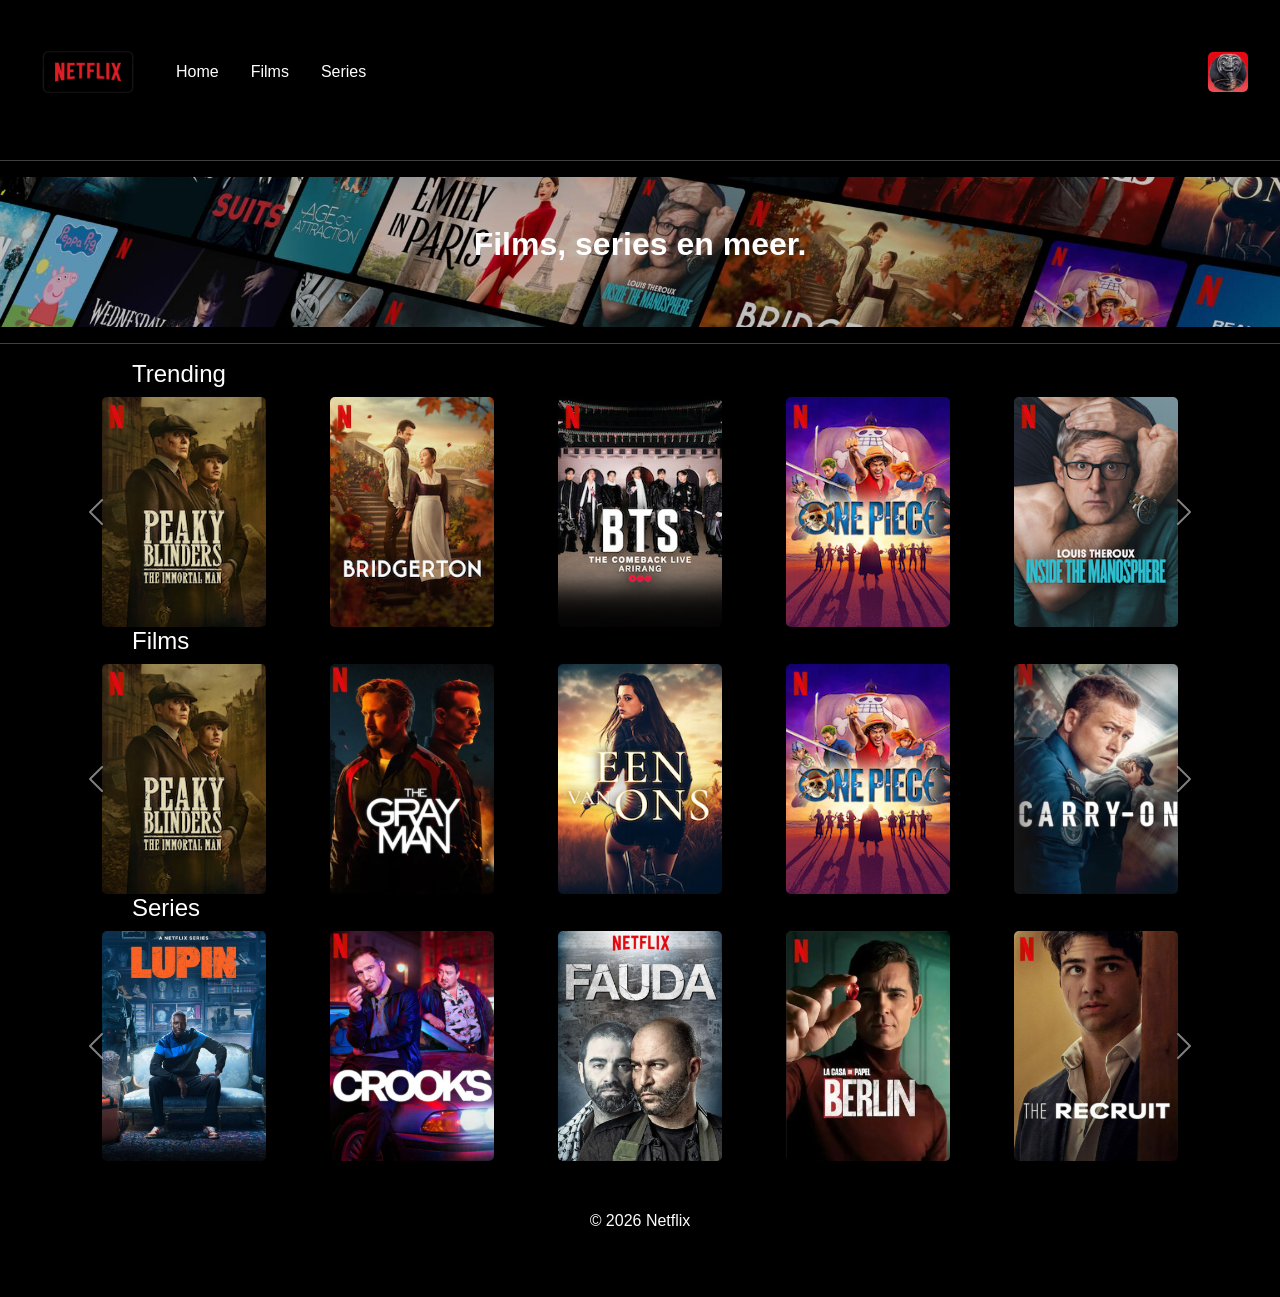
<file: bootstrapnetflix/index.html>
<!DOCTYPE html>
<html lang="nl">

<head>
    <meta charset="UTF-8">
    <meta name="viewport" content="width=device-width, initial-scale=1.0">
    <link rel="icon" type="image/png" href="img/netflixico.ico">
    <!-- Bootstrap -->
    <link href="https://cdn.jsdelivr.net/npm/bootstrap@5.3.2/dist/css/bootstrap.min.css" rel="stylesheet">
    <link rel="stylesheet" href="css/styles.css">

    <title>Home - Netflix</title>

</head>

<body>


   <nav id="myTopnav" class="topnav">

    <!-- 🍔 Hamburger -->
    <button id="hamburger" class="icon" onclick="toggle()">
        &#9776;
    </button>

    <!-- 📂 Menu -->
    <div id="menuItems">
        <ul>

            <!-- Logo -->
            <li>
                <a href="index.html">
                    <img src="img/netflixlogotext.png" alt="netflixtext">
                </a>
            </li>

            <li><a href="index.html">Home</a></li>
            <li><a href="films.html">Films</a></li>
            <li><a href="series.html">Series</a></li>

        </ul>
    </div>

    <!-- 👤 Profiel rechts -->
    <div class="ms-auto pe-3">
        <a href="inlog.html">
            <img src="img/acc1.png" class="profile-icon">
        </a>
    </div>

</nav>
    <hr>
    <header class="text-center p-5">
        <h2 class="fw-bold">Films, series en meer.</h2>
        <p></p>
    </header>
    <hr>

    <h4 class="trending">Trending</h4>
    <div id="carouselExample" class="carousel slide trending" data-bs-touch="false">



        <div class="carousel-inner">

            <!-- Slide 1 -->
            <div class="carousel-item active">
                <div class="container">
                    <div class="row text-center">
                        <div class="col"><img src="img popular/foto 1 immorttal man.jpg" alt="immorttal man"></div>
                        <div class="col"><img src="img popular/foto 2 bridgerton.jpg" alt="bridgerton"></div>
                        <div class="col"><img src="img popular/foto 3 BTS.jpg" alt="BTS"></div>
                        <div class="col"><img src="img popular/foto 4 one piece.jpg" alt="one piece"></div>
                        <div class="col"><img src="img popular/loius theroux.jpg" alt="Louis Theroux"></div>

                    </div>
                </div>
            </div>

            <!-- Slide 2 -->
            <div class="carousel-item">
                <div class="container">
                    <div class="row text-center">
                        <div class="col"><img src="img popular/foto 6 war machine.jpg" alt="war machine"></div>
                        <div class="col"><img src="img popular/foto 7 virgin river.jpg" alt="virgin river"></div>
                        <div class="col"><img src="img popular/night agent.jpg" alt="night agent"></div>
                        <div class="col"><img src="img popular/een van ons.jpg" alt="een van ons"></div>
                        <div class="col"><img src="img popular/foto 11 the dinosaurs.jpg" alt="the dinosaurs"></div>
                    </div>
                </div>
            </div>

        </div>

        <!-- Knoppen -->
        <button class="carousel-control-prev" type="button" data-bs-target="#carouselExample" data-bs-slide="prev">
            <span class="carousel-control-prev-icon"></span>
        </button>

        <button class="carousel-control-next" type="button" data-bs-target="#carouselExample" data-bs-slide="next">
            <span class="carousel-control-next-icon"></span>
        </button>

    </div>

    <h4 class="films">Films</h4>
    <div id="carouselExample2" class="carousel slide films" data-bs-touch="false">


        <div class="carousel-inner">

            <!-- Slide 1 -->
            <div class="carousel-item active ">
                <div class="container">
                    <div class="row text-center">
                        <div class="col"><img src="img films/foto 1 immorttal man1.jpg" alt="immorttal man"></div>
                        <div class="col"><img src="img films/the gray men1.png" alt="the gray men"></div>
                        <div class="col"><img src="img films/een van ons.jpg" alt="een van ons"></div>
                        <div class="col"><img src="img films/foto 4 one piece1.jpg" alt="one piece"></div>
                        <div class="col"><img src="img films/carry-on.png" alt="carry-on"></div>

                    </div>
                </div>
            </div>

            <!-- Slide 2 -->
            <div class="carousel-item">
                <div class="container">
                    <div class="row text-center">
                        <div class="col"><img src="img films/heart of stone.png" alt="heart of stone"></div>
                        <div class="col"><img src="img films/The mother.png" alt="The mother"></div>
                        <div class="col"><img src="img films/Extraction.png" alt="Extraction"></div>
                        <div class="col"><img src="img films/Havoc.png" alt="Havoc"></div>
                        <div class="col"><img src="img films/Luther.png" alt="Luther"></div>
                    </div>
                </div>
            </div>

        </div>

        <!-- Knoppen -->
        <button class="carousel-control-prev" type="button" data-bs-target="#carouselExample2" data-bs-slide="prev">
            <span class="carousel-control-prev-icon"></span>
        </button>

        <button class="carousel-control-next" type="button" data-bs-target="#carouselExample2" data-bs-slide="next">
            <span class="carousel-control-next-icon"></span>
        </button>

    </div>

    <h4 class="series">Series</h4>
    <div id="carouselExample3" class="carousel slide series" data-bs-touch="false">

        <div class="carousel-inner">

            <!-- Slide 1 -->
            <div class="carousel-item active ">
                <div class="container">
                    <div class="row text-center">
                        <div class="col"><img src="img series/lupin.png"></div>
                        <div class="col"><img src="img series/crooks.png"></div>
                        <div class="col"><img src="img series/fauda.png"></div>
                        <div class="col"><img src="img series/la casa berlin.png"></div>
                        <div class="col"><img src="img series/the recruit.png"></div>

                    </div>
                </div>
            </div>

            <!-- Slide 2 -->
            <div class="carousel-item">
                <div class="container">
                    <div class="row text-center">
                        <div class="col"><img src="img series/narcos.png"></div>
                        <div class="col"><img src="img series/cobra kai.png"></div>
                        <div class="col"><img src="img series/swat.png"></div>
                        <div class="col"><img src="img series/homeland.png"></div>
                        <div class="col"><img src="img series/stranger things.png"></div>
                    </div>
                </div>
            </div>

        </div>

        <!-- Knoppen -->
        <button class="carousel-control-prev" type="button" data-bs-target="#carouselExample3" data-bs-slide="prev">
            <span class="carousel-control-prev-icon"></span>
        </button>

        <button class="carousel-control-next" type="button" data-bs-target="#carouselExample3" data-bs-slide="next">
            <span class="carousel-control-next-icon"></span>
        </button>


    </div>

    <footer class="text-center p-5">
        <p>&copy; 2026 Netflix</p>
    </footer>

    <script>
        function toggle() {
            const nav = document.getElementById("myTopnav");
            const hamburger = document.getElementById("hamburger");
            nav.classList.toggle("show");
            hamburger.classList.toggle("open");
        }
    </script>

    <script>
        const checkboxes = document.querySelectorAll('.filter');

        checkboxes.forEach(cb => {
            cb.addEventListener('change', () => {
                const category = cb.value;
                const elements = document.querySelectorAll('.' + category);

                elements.forEach(el => {
                    el.style.display = cb.checked ? '' : 'none';
                });
            });
        });
    </script>

    <script src="https://cdn.jsdelivr.net/npm/bootstrap@5.3.2/dist/js/bootstrap.bundle.min.js">
    </script>

</body>

</html>
</file>
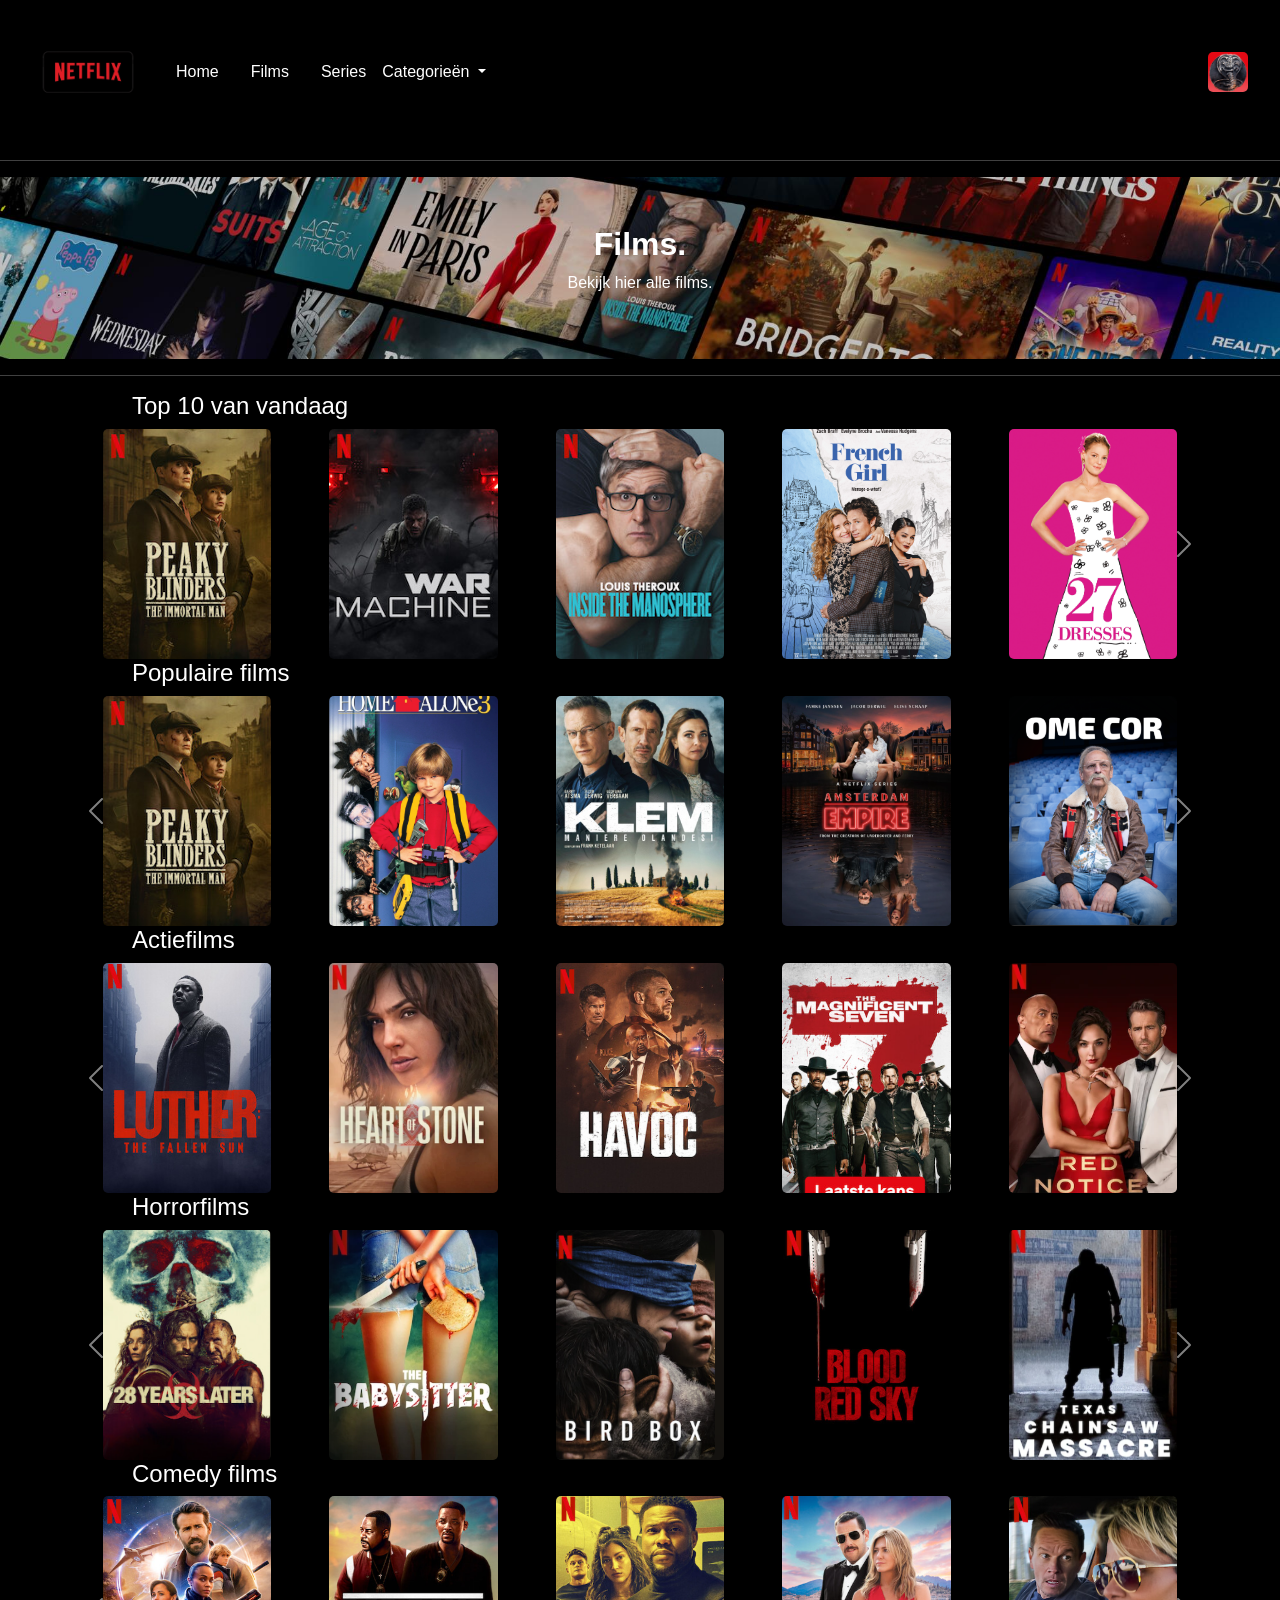
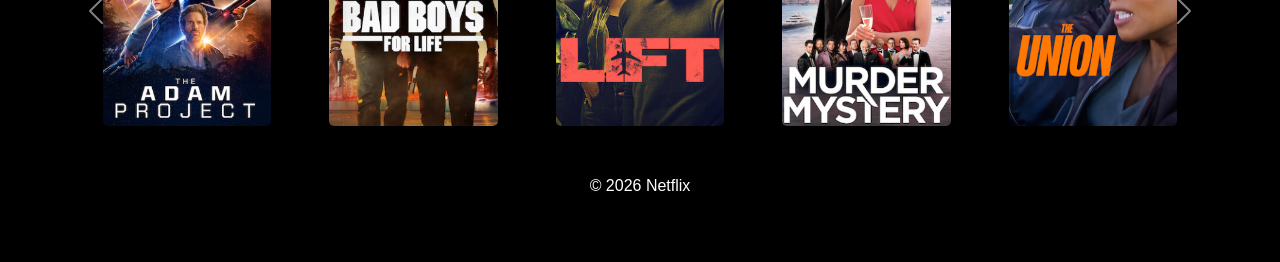
<file: bootstrapnetflix/films.html>
<!DOCTYPE html>
<html lang="nl">
 
<head>
    <meta charset="UTF-8">
    <meta name="viewport" content="width=device-width, initial-scale=1.0">
    <link rel="icon" type="image/png" href="img/netflixico.ico">
 
    <!-- Bootstrap -->
    <link href="https://cdn.jsdelivr.net/npm/bootstrap@5.3.2/dist/css/bootstrap.min.css" rel="stylesheet">
    <link rel="stylesheet" href="css/styles.css">
 
    <title>Films - Netflix</title>
</head>
 
<body>
 
 
    <nav id="myTopnav" class="topnav">
 
    <!-- 🍔 Hamburger -->
    <button id="hamburger" class="icon" onclick="toggle()">
        &#9776;
    </button>
 
    <!-- 📂 Menu -->
    <div id="menuItems">
        <ul>
 
            <!-- Logo -->
            <li>
                <a href="index.html">
                    <img src="img/netflixlogotext.png" alt="netflixtext">
                </a>
            </li>
 
            <li><a href="index.html">Home</a></li>
            <li><a href="films.html">Films</a></li>
            <li><a href="series.html">Series</a></li>
 
        </ul>
    </div>
 <!--  Dropdownmenu  -->
        <li class="nav-item dropdown">
            <a class="nav-link dropdown-toggle text-white" href="#" role="button" data-bs-toggle="dropdown">
                Categorieën
            </a>
 
            <ul class="dropdown-menu p-3" style="min-width: 220px;">
                <li><label><input type="checkbox" class="filter" value="top10" checked> Top 10 van vandaag</label></li>
                <li><label><input type="checkbox" class="filter" value="populair" checked> Populaire films</label></li>
                <li><label><input type="checkbox" class="filter" value="actie" checked> Actiefilms</label></li>
                <li><label><input type="checkbox" class="filter" value="horror" checked> Horrorfilms</label></li>
                <li><label><input type="checkbox" class="filter" value="comedy" checked> Comedy films</label></li>
            </ul>
        </li>
        </div>
    <!-- 👤 Profiel rechts -->
    <div class="ms-auto pe-3">
        <a href="inlog.html">
            <img src="img/acc1.png" class="profile-icon">
        </a>
    </div>
 
        
    </nav>
    <hr>
    <!-- Hero -->
    <header class="text-center p-5">
        <h2 class="fw-bold">Films.</h2>
        <p>Bekijk hier alle films.</p>
    </header>
    <hr>
    <h4 class="top10">Top 10 van vandaag</h4>
    <div id="carouselTop10" class="carousel slide top10">
 
        <div class="carousel-inner">
 
            <!-- Slide 1 -->
            <div class="carousel-item active">
                <div class="container">
                    <div class="row text-center g-3">
                        <div class="col"><img src="img popular/foto 1 immorttal man.jpg" alt="immorttal man"></div>
                        <div class="col"><img src="img popular/foto 6 war machine.jpg" alt="war machine"></div>
                        <div class="col"><img src="img popular/loius theroux.jpg" alt="Louis Theroux"></div>
                        <div class="col"><img src="img films/top 10 films vandaag/french girl.jpg" alt="french girl">
                        </div>
                        <div class="col"><img src="img films/top 10 films vandaag/27 Dresses.jpg" alt="27 Dresses">
                        </div>
                    </div>
                </div>
            </div>
 
            <!-- Slide 2 -->
            <div class="carousel-item">
                <div class="container">
                    <div class="row text-center g-3">
                        <div class="col"><img src="img films/top 10 films vandaag/Double jeopardy.jpg"
                                alt="Double jeopardy"></div>
                        <div class="col"><img src="img films/top 10 films vandaag/this where i leave you.png"
                                alt="thiswhereileaveyou"></div>
                        <div class="col"><img src="img films/top 10 films vandaag/Shark tale.webp" alt="Shark tale">
                        </div>
                        <div class="col"><img src="img films/top 10 films vandaag/space jam.jpg" alt="Space jam"></div>
                        <div class="col"><img src="img films/top 10 films vandaag/despicable me 4.jpg"
                                alt="Despicable me 4"></div>
                    </div>
                </div>
            </div>
 
        </div>
 
        <!-- Knoppen -->
        <button class="carousel-control-prev" type="button" data-bs-target="#carouselTop10" data-bs-slide="prev"><span class="carousel.control-prev-icon"></span>
        </button>
        <button class="carousel-control-next" type="button" data-bs-target="#carouselTop10" data-bs-slide="next">
            <span class="carousel-control-next-icon"></span>
        </button>
    </div>
 
    <h4 class="populair">Populaire films</h4>
    <div id="carouselPopulair" class="carousel slide populair">
 
        <div class="carousel-inner">
 
            <!-- Slide 1 -->
            <div class="carousel-item active">
                <div class="container">
                    <div class="row text-center g-3">
                        <div class="col"><img src="img films/foto 1 immorttal man1.jpg" alt="Peaky Blinders film"></div>
                        <div class="col"><img src="img films/comedyfilms/home alone.png" alt="Home Alone film"></div>
                        <div class="col"><img src="img films/comedyfilms/Klem (1).png" alt="klem film"></div>
                        <div class="col"><img src="img films/comedyfilms/Empire Amsterdam.png" alt="Empire Amsterdam">
                        </div>
                        <div class="col"><img src="img films/ome cor.png" alt="ome cor"></div>
                    </div>
                </div>
            </div>
 
            <!-- Slide 2 -->
            <div class="carousel-item">
                <div class="container">
                    <div class="row text-center g-3">
                        <div class="col"><img src="img films/comedyfilms/Casino Royale.png" alt="Casino Royale"></div>
                        <div class="col"><img src="img films/comedyfilms/Ferry.png" alt="Ferry"></div>
                        <div class="col"><img src="img films/comedyfilms/Takers.png" alt="Takers"></div>
                        <div class="col"><img src="img films/comedyfilms/power.png" alt="Power"></div>
                        <div class="col"><img src="img films/comedyfilms/Extraction 3.png" alt="Extraction 3"></div>
                    </div>
                </div>
            </div>
 
        </div>
 
        <!-- Knoppen -->
        <button class="carousel-control-prev" type="button" data-bs-target="#carouselPopulair" data-bs-slide="prev">
            <span class="carousel-control-prev-icon"></span>
        </button>
        <button class="carousel-control-next" type="button" data-bs-target="#carouselPopulair" data-bs-slide="next">
            <span class="carousel-control-next-icon"></span>
        </button>
    </div>
 
    <h4 class="actie">Actiefilms</h4>
    <div id="carouselActie" class="carousel slide actie">
        <div class="carousel-inner">
 
            <!-- Slide 1 -->
            <div class="carousel-item active">
                <div class="container">
                    <div class="row text-center g-3">
                        <div class="col"><img src="img films/Luther.png" alt="Luther"></div>
                        <div class="col"><img src="img films/heart of stone.png" alt="heart of stone"></div>
                        <div class="col"><img src="img films/Havoc.png" alt="havoc"></div>
                        <div class="col"><img src="img films/img actiefilms/magnificent seven.png"
                                alt="magnificent seven"></div>
                        <div class="col"><img src="img films/img actiefilms/red notice.png" alt="Red Notice"></div>
                    </div>
                </div>
            </div>
 
            <!-- Slide 2 -->
            <div class="carousel-item">
                <div class="container">
                    <div class="row text-center g-3">
                        <div class="col"><img src="img films/img actiefilms/Atlas.png" alt="Atlas film"></div>
                        <div class="col"><img src="img films/img actiefilms/back in action.png"
                                alt="Back in Action film"></div>
                        <div class="col"><img src="img films/img actiefilms/damsel.png" alt="Damsel film"></div>
                        <div class="col"><img src="img films/img actiefilms/troll 2.png" alt="Troll 2 film"></div>
                        <div class="col"><img src="img films/img actiefilms/the rip.png" alt="The Rip film"></div>
                    </div>
                </div>
            </div>
 
        </div>
 
        <!-- Knoppen -->
        <button class="carousel-control-prev" type="button" data-bs-target="#carouselActie" data-bs-slide="prev">
            <span class="carousel-control-prev-icon"></span>
        </button>
        <button class="carousel-control-next" type="button" data-bs-target="#carouselActie" data-bs-slide="next">
            <span class="carousel-control-next-icon"></span>
        </button>
    </div>
 
    <h4 class="horror">Horrorfilms</h4>
    <div id="carouselHorror" class="carousel slide horror">
 
        <div class="carousel-inner">
 
            <!-- Slide 1 -->
            <div class="carousel-item active">
                <div class="container">
                    <div class="row text-center g-3">
                        <div class="col"><img src="img films/horrorfilms/28 years later.png" alt="28 years later"></div>
                        <div class="col"><img src="img films/horrorfilms/babysitter.png" alt="babysitter"></div>
                        <div class="col"><img src="img films/horrorfilms/Bird box.png" alt="Bird box"></div>
                        <div class="col"><img src="img films/horrorfilms/blood red sky.png" alt="blood red sky"></div>
                        <div class="col"><img src="img films/horrorfilms/chainsaw massacre.png" alt="chainsaw massacre">
                        </div>
                    </div>
                </div>
            </div>
 
            <!-- Slide 2 -->
            <div class="carousel-item">
                <div class="container">
                    <div class="row text-center g-3">
                        <div class="col"><img src="img films/horrorfilms/dont breathe.png" alt="dont breathe"></div>
                        <div class="col"><img src="img films/horrorfilms/fenomenas.png" alt="fenomenas"></div>
                        <div class="col"><img src="img films/horrorfilms/konderensen.png" alt="konderensen"></div>
                        <div class="col"><img src="img films/horrorfilms/scary movie.png" alt="scary movie"></div>
                        <div class="col"><img src="img films/horrorfilms/until night.png" alt="until night"></div>
                    </div>
                </div>
            </div>
 
        </div>
 
        <!-- Knoppen -->
        <button class="carousel-control-prev" type="button" data-bs-target="#carouselHorror" data-bs-slide="prev">
            <span class="carousel-control-prev-icon"></span>
        </button>
        <button class="carousel-control-next" type="button" data-bs-target="#carouselHorror" data-bs-slide="next">
            <span class="carousel-control-next-icon"></span>
        </button>
    </div>
 
    <h4 class="comedy">Comedy films</h4>
    <div id="carouselComedy" class="carousel slide comedy">
 
        <div class="carousel-inner">
 
            <!-- Slide 1 -->
            <div class="carousel-item active">
                <div class="container">
                    <div class="row text-center g-3">
                        <div class="col"><img src="img films/comedyfilms/adam project.png" alt="adam project"></div>
                        <div class="col"><img src="img films/comedyfilms/bad boys.png" alt="bad boys"></div>
                        <div class="col"><img src="img films/comedyfilms/lift.png" alt="lift"></div>
                        <div class="col"><img src="img films/comedyfilms/murder mystery.png" alt="murder mystery"></div>
                        <div class="col"><img src="img films/comedyfilms/the union.png" alt="the union"></div>
                    </div>
                </div>
            </div>
 
            <!-- Slide 2 -->
            <div class="carousel-item">
                <div class="container">
                    <div class="row text-center g-3">
                        <div class="col"><img src="img films/comedyfilms/Hangover part 3.png" alt="Hangover part 3">
                        </div>
                        <div class="col"><img src="img films/comedyfilms/Superbad.png" alt="Superbad"></div>
                        <div class="col"><img src="img films/comedyfilms/Meangirls.png" alt="Mean Grils"></div>
                        <div class="col"><img src="img films/comedyfilms/Stepbrothers.png" alt="Step Brothers"></div>
                        <div class="col"><img src="img films/comedyfilms/Deadpool3.png" alt="Deadpool3"></div>
                    </div>
                </div>
            </div>
 
        </div>
 
        <!-- Knoppen -->
        <button class="carousel-control-prev" type="button" data-bs-target="#carouselComedy" data-bs-slide="prev">
            <span class="carousel-control-prev-icon"></span>
        </button>
        <button class="carousel-control-next" type="button" data-bs-target="#carouselComedy" data-bs-slide="next">
            <span class="carousel-control-next-icon"></span>
        </button>
    </div>
 
 
    <footer class="text-center p-5">
        <p>&copy; 2026 Netflix</p>
    </footer>
    <script>
        function toggle() {
            const nav = document.getElementById("myTopnav");
            const hamburger = document.getElementById("hamburger");
            nav.classList.toggle("show");
            hamburger.classList.toggle("open");
        }
    </script>
 
    <script>
        const checkboxes = document.querySelectorAll('.filter');
 
        checkboxes.forEach(cb => {
            cb.addEventListener('change', () => {
                const category = cb.value;
                const elements = document.querySelectorAll('.' + category);
 
                elements.forEach(el => {
                    el.style.display = cb.checked ? '' : 'none';
                });
            });
        });
    </script>
 
    <script src="https://cdn.jsdelivr.net/npm/bootstrap@5.3.2/dist/js/bootstrap.bundle.min.js"></script>
 
</body>
 
</html>
</file>
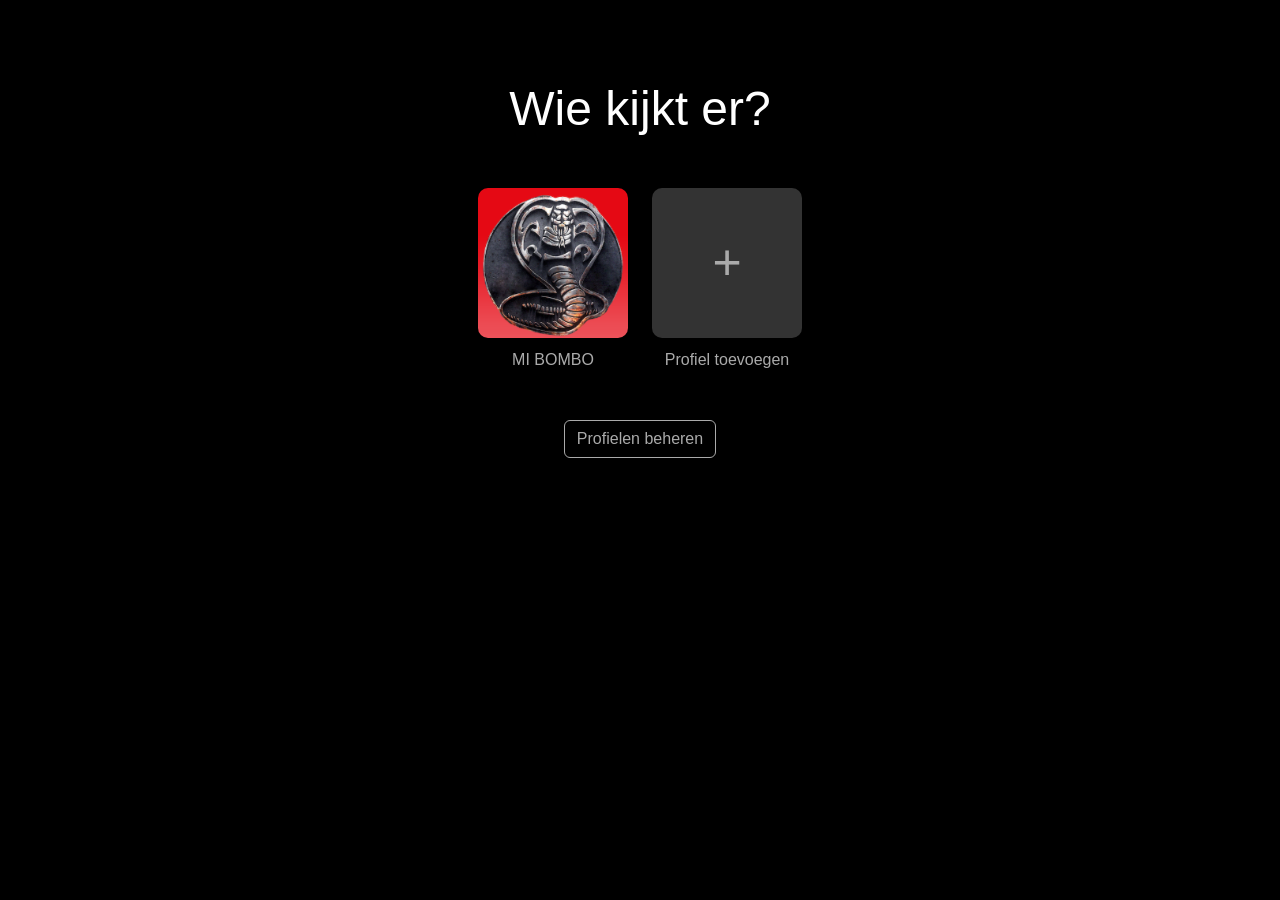
<file: bootstrapnetflix/inlog.html>
<!DOCTYPE html>
<html lang="nl">
<head>
    <meta charset="UTF-8">
    <meta name="viewport" content="width=device-width, initial-scale=1.0">
    <link rel="icon" type="image/png" href="img/netflixico.ico">
    <!-- Bootstrap -->
    <link href="https://cdn.jsdelivr.net/npm/bootstrap@5.3.2/dist/css/bootstrap.min.css" rel="stylesheet">
    <link rel="stylesheet" href="css/styles.css">

    <title>Netflix</title>

</head>
<body>
<body class="profiles-page">

  <h1 class="title">Wie kijkt er?</h1>

  <div class="container">
    <div class="row justify-content-center g-4">

      <!-- Profiel 1 -->
      <div class="col-auto">
        <a href="index.html" class="text-decoration-none">
          <div class="profile">
            <img src="img/acc1.png">
            <div class="profile-name">MI BOMBO</div>
          </div>
        </a>
      </div>
      <!-- Voeg profiel toe -->
      <div class="col-auto">
        <div class="profile">
          <div class="add-profile">+</div>
          <div class="profile-name">Profiel toevoegen</div>
        </div>
      </div>

    </div>

    <button class="btn btn-manage mt-5">Profielen beheren</button>
  </div>


<script src="https://cdn.jsdelivr.net/npm/bootstrap@5.3.2/dist/js/bootstrap.bundle.min.js"></script>
</body>
</html>
</file>
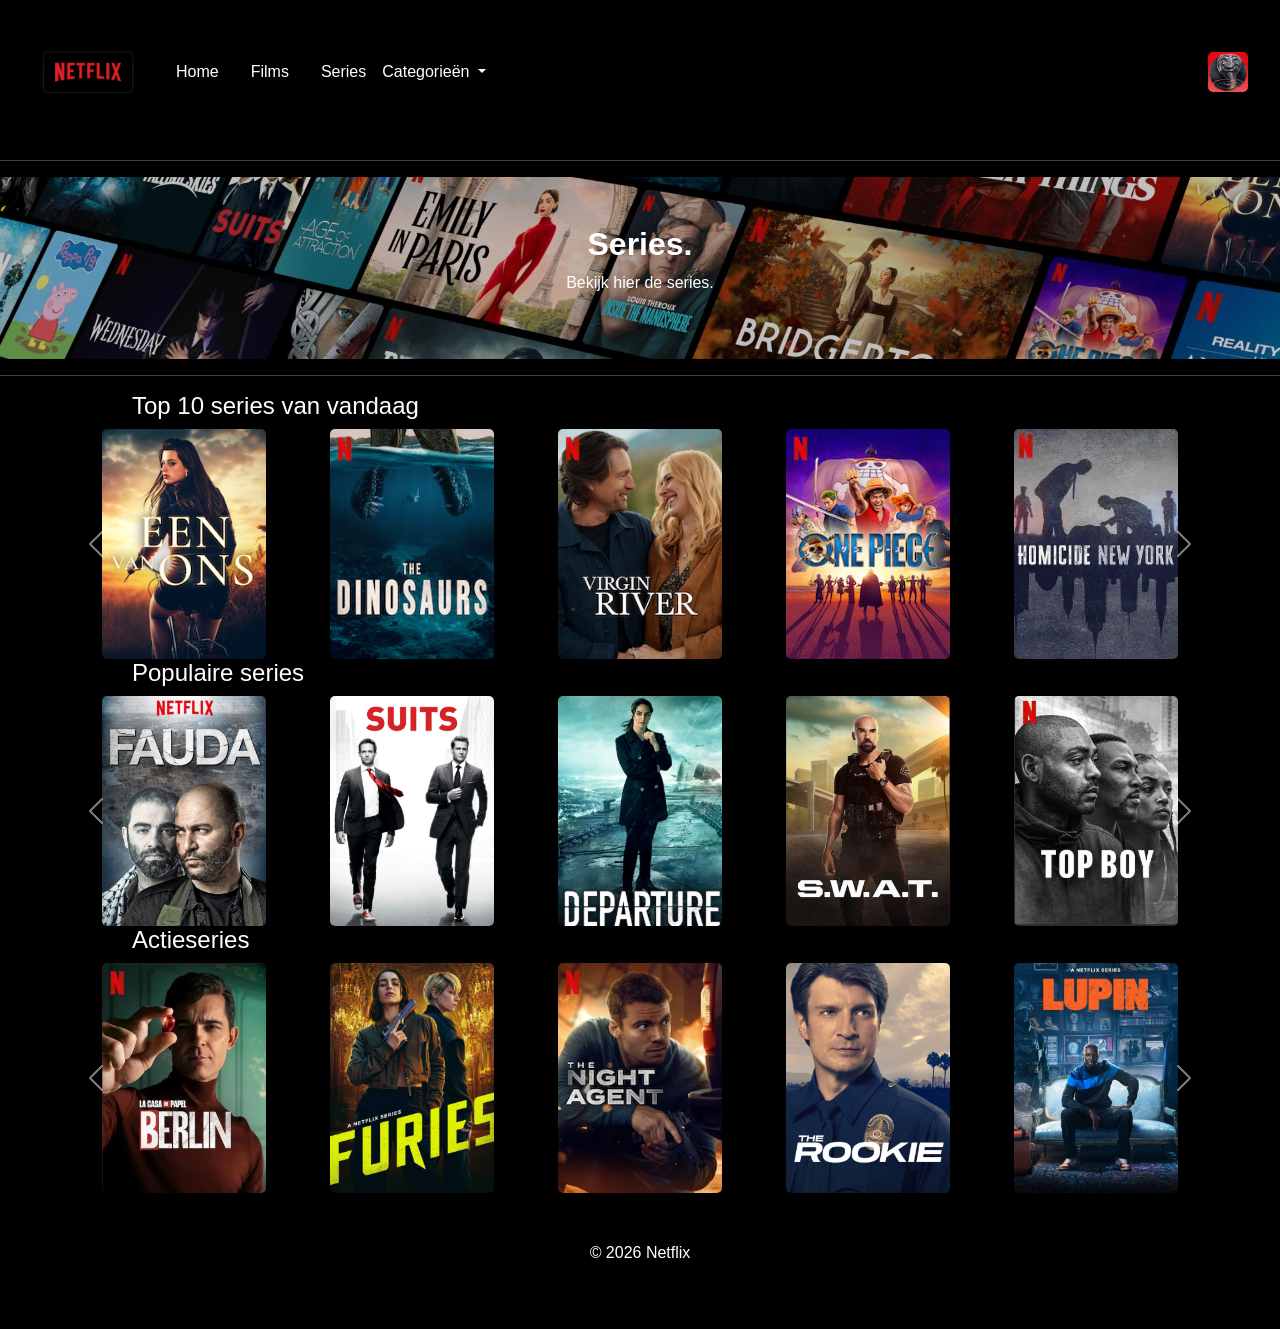
<file: bootstrapnetflix/series.html>
<!DOCTYPE html>
<html lang="en">
 
<head>
    <meta charset="UTF-8">
    <meta name="viewport" content="width=device-width, initial-scale=1.0">
    <link rel="icon" type="image/png" href="img/netflixico.ico">
    <link href="https://cdn.jsdelivr.net/npm/bootstrap@5.3.2/dist/css/bootstrap.min.css" rel="stylesheet">
    <link rel="stylesheet" href="css/styles.css">
    <title>Series - Netflix</title>
</head>
 
<body>
 
 
    <nav id="myTopnav" class="topnav">
 
    <!-- 🍔 Hamburger -->
    <button id="hamburger" class="icon" onclick="toggle()">
        &#9776;
    </button>
 
    <!-- 📂 Menu -->
    <div id="menuItems">
        <ul>
 
            <!-- Logo -->
            <li>
                <a href="index.html">
                    <img src="img/netflixlogotext.png" alt="netflixtext">
                </a>
            </li>
 
            <li><a href="index.html">Home</a></li>
            <li><a href="films.html">Films</a></li>
            <li><a href="series.html">Series</a></li>
 
        </ul>
    </div>
 <!-- dropdown menu -->
        <li class="nav-item dropdown">
            <a class="nav-link dropdown-toggle text-white" href="#" role="button" data-bs-toggle="dropdown">
                Categorieën
            </a>
 
            <ul class="dropdown-menu p-3">
                <li>
                    <label><input type="checkbox" class="filter" value="top10" checked> Top 10</label>
                </li>
                <li>
                    <label><input type="checkbox" class="filter" value="populair" checked> Populaire series</label>
                </li>
                <li>
                    <label><input type="checkbox" class="filter" value="actie" checked> Actieseries</label>
                </li>
            </ul>
        </li>
        </div>
    <!-- 👤 Profiel rechts -->
    <div class="ms-auto pe-3">
        <a href="inlog.html">
            <img src="img/acc1.png" class="profile-icon">
        </a>
    </div>
 
        
    </nav>
 
 
    <hr>
    <header class="text-center p-5">
        <h2 class="fw-bold">Series.</h2>
        <p>Bekijk hier de series.</p>
    </header>
    <hr>
 
    <h4 class="top10">Top 10 series van vandaag</h4>
    <div id="carouselExample3" class="carousel slide top10">
        <div class="carousel-inner">
 
            <!-- Slide 1 -->
            <div class="carousel-item active ">
                <div class="container">
                    <div class="row text-center">
                        <div class="col"><img src="img series marc/een van ons.jpg" alt="een van ons"></div>
                        <div class="col"><img src="img series marc/foto 11 the dinosaurs.jpg" alt="the dinosaurs"></div>
                        <div class="col"><img src="img series marc/virginriver.png" alt="virginriver"></div>
                        <div class="col"><img src="img series marc/foto 4 one piece.jpg" alt="one piece"></div>
                        <div class="col"><img src="img series marc/homicide ny.webp" alt="homicide ny"></div>
 
                    </div>
                </div>
            </div>
 
            <!-- Slide 2 -->
            <div class="carousel-item">
                <div class="container">
                    <div class="row text-center">
                        <div class="col"><img src="img series marc/love death.webp" alt="love death"></div>
                        <div class="col"><img src="img series marc/heart break high.webp" alt="heart break high"></div>
                        <div class="col"><img src="img series marc/Beauty in Black - Latest News and Updates.png"
                                alt="Beauty in Black"></div>
                        <div class="col"><img src="img series marc/age of attraction.jpg" alt="age of attraction"></div>
                        <div class="col"><img src="img series marc/sidemen inside.png" alt="sidemen inside"></div>
                    </div>
                </div>
            </div>
 
        </div>
 
        <!-- Knoppen -->
        <button class="carousel-control-prev" type="button" data-bs-target="#carouselExample3" data-bs-slide="prev">
            <span class="carousel-control-prev-icon"></span>
        </button>
 
        <button class="carousel-control-next" type="button" data-bs-target="#carouselExample3" data-bs-slide="next">
            <span class="carousel-control-next-icon"></span>
        </button>
 
    </div>
 
    <h4 class="populair">Populaire series</h4>
    <div id="carouselPopulair" class="carousel slide populair">
 
        <div class="carousel-inner">
 
            <div class="carousel-item active">
                <div class="container">
                    <div class="row text-center">
                        <div class="col"><img src="img series/fauda.png" alt="fauda"></div>
                        <div class="col"><img src="img series/suits.png" alt="suits"></div>
                        <div class="col"><img src="img series/departure.png" alt="departure"></div>
                        <div class="col"><img src="img series/swat.png" alt="swat"></div>
                        <div class="col"><img src="img series/top boy.png" alt="top boy"></div>
                    </div>
                </div>
            </div>
 
            <div class="carousel-item">
                <div class="container">
                    <div class="row text-center">
                        <div class="col"><img src="img series/homeland.png" alt="homeland"></div>
                        <div class="col"><img src="img series/bodyguard.png" alt="bodyguard"></div>
                        <div class="col"><img src="img series/blacklist.png" alt="blacklist"></div>
                        <div class="col"><img src="img series/cobra kai.png" alt="cobra kai"></div>
                        <div class="col"><img src="img series/stranger things.png" alt="stranger things"></div>
                    </div>
                </div>
            </div>
 
        </div>
 
        <button class="carousel-control-prev" type="button" data-bs-target="#carouselPopulair" data-bs-slide="prev">
            <span class="carousel-control-prev-icon"></span>
        </button>
 
        <button class="carousel-control-next" type="button" data-bs-target="#carouselPopulair" data-bs-slide="next">
            <span class="carousel-control-next-icon"></span>
        </button>
    </div>
 
    <h4 class="actie">Actieseries</h4>
    <div id="carouselActie" class="carousel slide actie">
        <div class="carousel-inner">
 
            <div class="carousel-item active">
                <div class="container">
                    <div class="row text-center">
                        <div class="col"><img src="img series/la casa berlin.png" alt="la casa berlin"></div>
                        <div class="col"><img src="img series/furies.png" alt="furies"></div>
                        <div class="col"><img src="img popular/night agent.jpg" alt="night agent"></div>
                        <div class="col"><img src="img series/the rookie.png" alt="the rookie"></div>
                        <div class="col"><img src="img series/lupin.png" alt="lupin"></div>
                    </div>
                </div>
            </div>
 
            <div class="carousel-item">
                <div class="container">
                    <div class="row text-center">
                        <div class="col"><img src="img series/the recruit.png" alt="the recruit"></div>
                        <div class="col"><img src="img series/pax massilia.png" alt="pax massilia"></div>
                        <div class="col"><img src="img series/crooks.png" alt="crooks"></div>
                        <div class="col"><img src="img series/dna so crime.png" alt="dna do crime"></div>
                        <div class="col"><img src="img series/narcos.png" alt="narcos"></div>
                    </div>
                </div>
            </div>
 
        </div>
 
        <button class="carousel-control-prev" type="button" data-bs-target="#carouselActie" data-bs-slide="prev">
            <span class="carousel-control-prev-icon"></span>
        </button>
 
        <button class="carousel-control-next" type="button" data-bs-target="#carouselActie" data-bs-slide="next">
            <span class="carousel-control-next-icon"></span>
        </button>
    </div>
 
    <footer class="text-center p-5">
        <p>&copy; 2026 Netflix</p>
    </footer>
 
    <script>
        function toggle() {
            const nav = document.getElementById("myTopnav");
            const hamburger = document.getElementById("hamburger");
            nav.classList.toggle("show");
            hamburger.classList.toggle("open");
        }
    </script>
 
    <script>
    const checkboxes = document.querySelectorAll('.filter');
 
    checkboxes.forEach(cb => {
        cb.addEventListener('change', () => {
            const category = cb.value;
            const elements = document.querySelectorAll('.' + category);
 
            elements.forEach(el => {
                el.style.display = cb.checked ? '' : 'none';
            });
        });
    });
</script>
 
    <script src="https://cdn.jsdelivr.net/npm/bootstrap@5.3.2/dist/js/bootstrap.bundle.min.js">
    </script>
</body>
 
</html>
</file>
<file: bootstrapnetflix/css/styles.css>
/* ============================= */
/* ALGEMEEN */
/* ============================= */
html, body {
    background-color: black !important;
    color: white;
    margin: 0;
    padding: 0;
    font-family: Arial, Helvetica, sans-serif;
}


/* ============================= */
/* NAVBAR */
/* ============================= */
nav {
    background-color: black;
    color: white;
    padding: 0.5rem 1rem;
}
.topnav {
    position: sticky;
    top: 0;
    background-color: black;
    width: 100%;
    z-index: 1000;
    color: white;
    display: flex;
    align-items: center;
}

/* Hamburger */
#hamburger {
    display: none;
    font-size: 1.5rem;
    background: none;
    border: none;
    padding: 0.5rem;
    color: white;
    cursor: pointer;
}
/* Menu */
#menuItems ul {
    list-style: none;
    margin: 0;
    padding: 0;
    display: flex;
    align-items: center;
}
#menuItems li {
    display: flex;
    align-items: center;
}
#menuItems a {
    display: flex;
    align-items: center;
    gap: 1rem;
    color: white;
    text-decoration: none;
    padding: 0.5rem 1rem;
    font-size: 1rem;
    transition: transform 0.2s ease;
}
#menuItems a:hover {
    transform: scale(1.1);
}
 
/* Logo */
#menuItems img {
    width: 7rem;
    height: auto;
}
/* Dropdown */
.nav-item.dropdown {
    position: relative;
}
 
.dropdown-menu {
    background-color: black;
    border: 1px solid #333;
    position: absolute;
    top: 100%;
    left: 0;
    display: none;
    min-width: 200px;
}
.nav-item.dropdown:hover .dropdown-menu {
    display: block;
}
 
.dropdown-item {
    color: white;
}
 
.dropdown-item:hover {
    background-color: #e50914;
    color: white;
}

.dropdown-menu label {
    color: white;
}

.nav-item {
    list-style: none;
}
/* ============================= */
/* NAVBAR ICONS */
/* ============================= */

/* Notificatie */
.topnav .bi-bell {
    cursor: pointer;
}
/* Badge */
.badge {
    font-size: 0.6rem;
}
/* Profiel icoon */
.profile-icon {
    width: 40px;
    height: 40px;
    border-radius: 5px;
    cursor: pointer;
}


/* ============================= */
/* HEADER */
/* ============================= */

header {
    background-color: black;
    color: white;
    background-image: url(../img/achtergrondpagina.jpg);
    background-size: cover;
    background-position: center;
}


/* ============================= */
/* CONTENT / CAROUSEL */
/* ============================= */

.container, .row, .carousel-item, .col {
    background-color: black;
    color: white;
}
.col img {
    max-width: 80%;
    height: auto;
    object-fit: cover;
    transition: transform 0.3s ease;
}
 
.col img:hover {
    transform: scale(1.15);
}
h4 {
    color: white;
    margin-left: 5.5em;
}
.carousel img {
    width: 100%;
    height: 230px;
    object-fit: cover;
    border-radius: 5px;
}


/* ============================= */
/* PROFIELEN PAGINA */
/* ============================= */

.profiles-page {
    background-color: #141414;
    text-align: center;
}
.title {
    margin-top: 80px;
    margin-bottom: 50px;
    font-size: 3rem;
}
.profile {
    cursor: pointer;
    transition: transform 0.3s;
}

.profile:hover {
    transform: scale(1.1);
}

.profile img {
    width: 150px;
    height: 150px;
    border-radius: 10px;
}
.profile-name {
    margin-top: 10px;
    color: #aaa;
}
.add-profile {
    width: 150px;
    height: 150px;
    border-radius: 10px;
    background-color: #333;
    display: flex;
    align-items: center;
    justify-content: center;
    font-size: 50px;
    color: #aaa;
}
.btn-manage {
    margin-top: 60px;
    border: 1px solid #aaa;
    color: #aaa;
    background: none;
}
.btn-manage:hover {
    background-color: #aaa;
    color: black;
}


/* ============================= */
/* FOOTER */
/* ============================= */

footer {
    text-align: center;
    padding: 1rem;
}
 
footer img {
    width: 30px;
    margin: 0 10px;
    filter: grayscale(100%);
    transition: filter 0.3s ease;
}


/* ============================= */
/* RESPONSIVE */
/* ============================= */

@media (max-width: 37.5rem) {
 
    #hamburger {
        display: block;
    }
 
    #menuItems {
        display: none;
        width: 100%;
    }
 
    .topnav.show #menuItems {
        display: block;
    }
    #menuItems ul {
        flex-direction: column;
        align-items: flex-start;
        width: 100%;
    }

    #menuItems li {
        width: 100%;
    }

    #menuItems a {
        width: 100%;
        padding: 1rem;
    }
    .dropdown-menu {
        border: none;
        width: 100%;
    }
 
    .dropdown-item {
        padding-left: 2rem;
    }
    .carousel-item .row {
        display: flex;
        flex-wrap: nowrap;
    }

    .carousel-item .col {
        flex: 0 0 100%;
        max-width: 100%;
    }

    .carousel-item img {
        width: 100%;
        height: auto;
        object-fit: cover;
    }
    h4{
        margin-left: 3.5rem;
    }
}


/* Tablet */
@media (min-width: 37.5rem) and (max-width: 64rem) {

    .carousel-item .col {
        flex: 0 0 33.33%;
        max-width: 33.33%;
    }
     .carousel-item .row {
        display: flex;
        flex-wrap: nowrap;
    }

    .carousel-item .col {
        flex: 0 0 33.33%;
        max-width: 33.33%;
    }

    .carousel-item img {
        width: 100%;
        height: auto;
        object-fit: cover;
    }

    h4{
        margin-left: 3.5rem;
    }
}


/* Desktop */
@media (min-width: 64rem) {

    .carousel-item .col {
        flex: 0 0 20%;
        max-width: 20%;
    }

}
</file>
